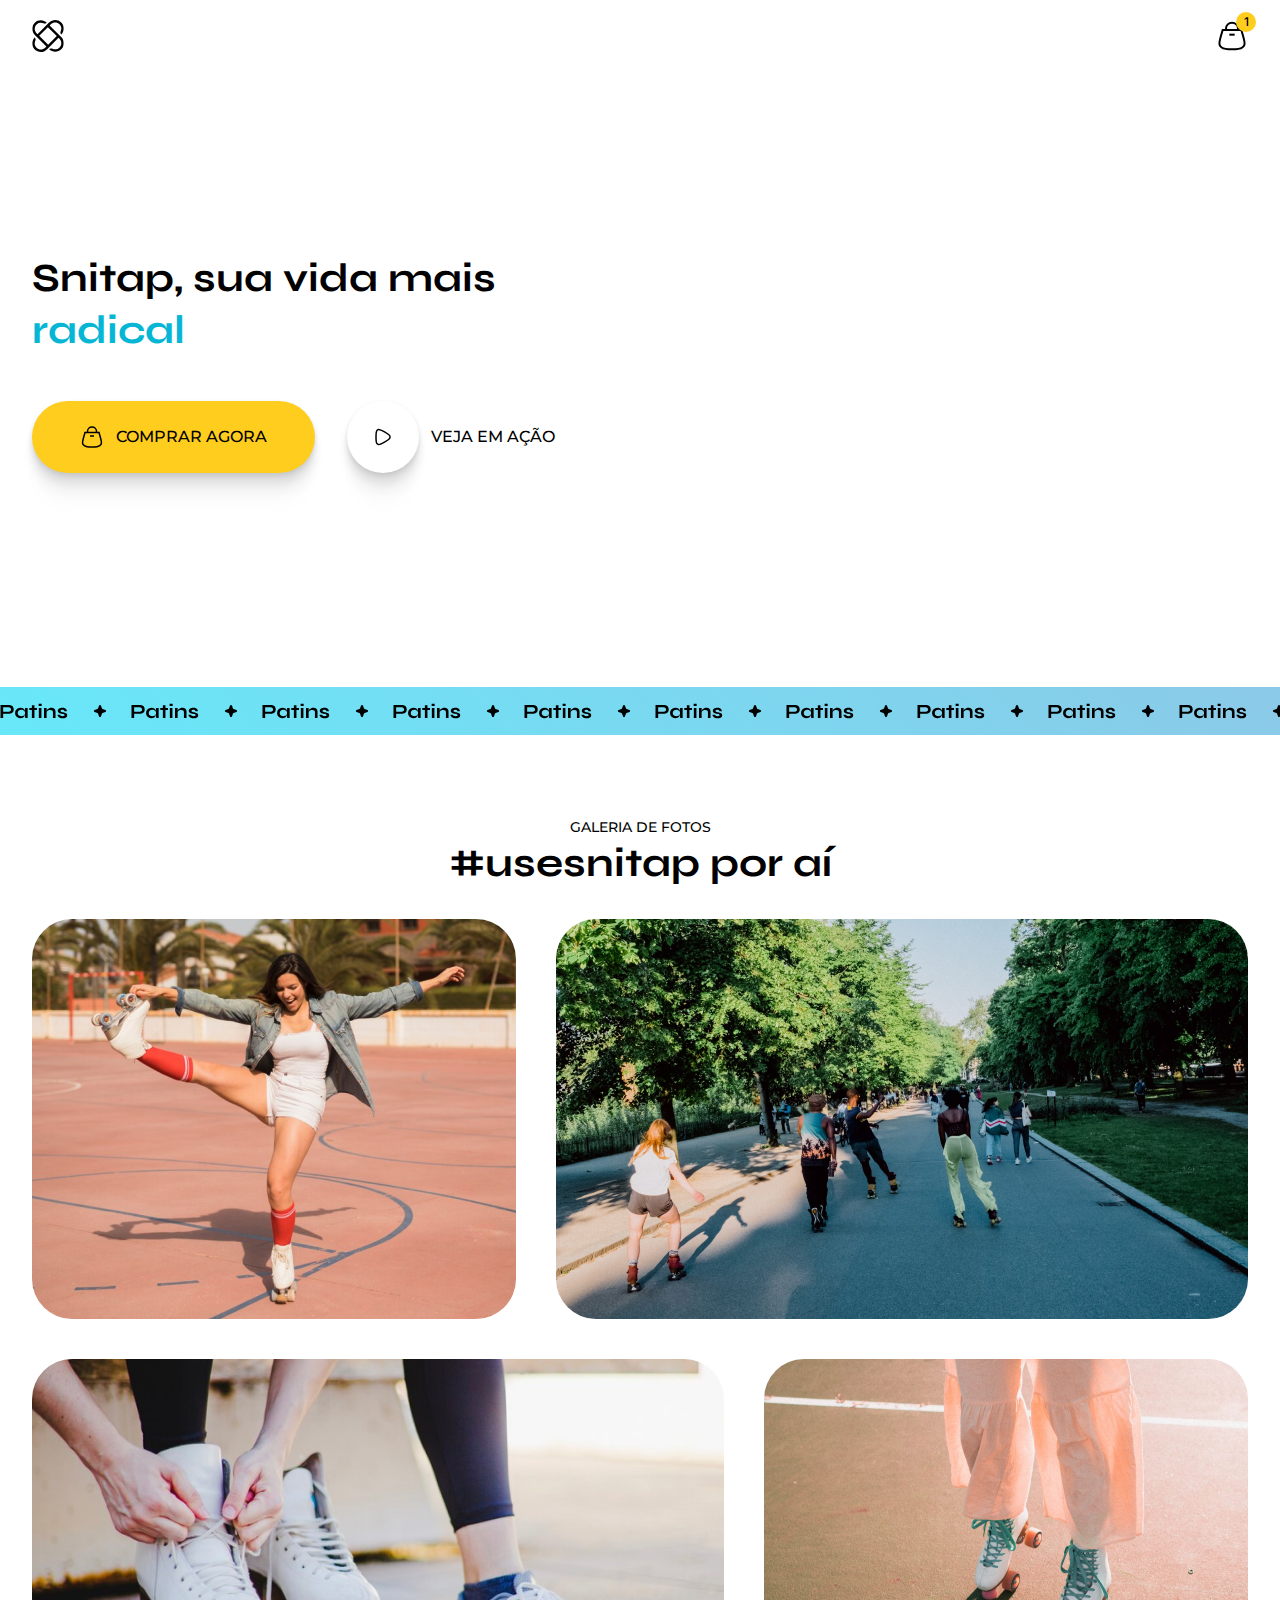
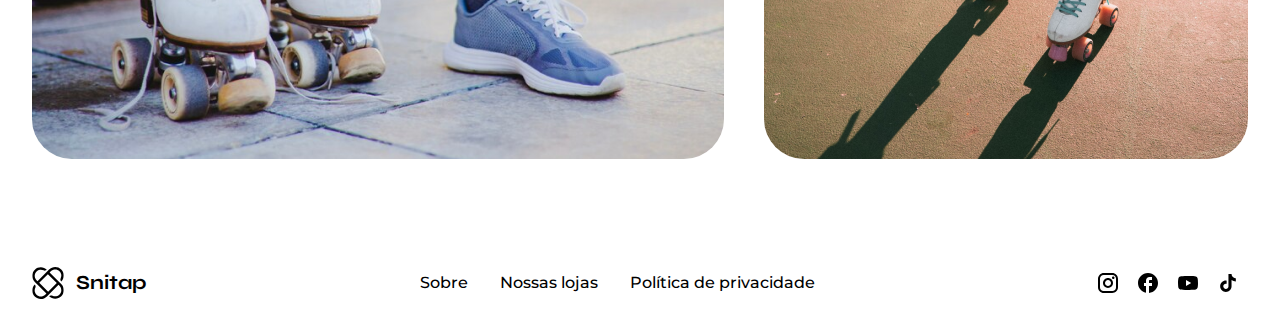
<file: index.html>
<!DOCTYPE html>
<html lang="pt-br">
<head>
    <link rel="preconnect" href="https://fonts.googleapis.com">
    <link rel="preconnect" href="https://fonts.gstatic.com" crossorigin>

    <meta charset="UTF-8">
    <meta name="viewport" content="width=device-width, initial-scale=1.0">
    <title>Snitap Patins</title>

    <link rel="stylesheet" href="styles/index.css">

    <link href="https://fonts.googleapis.com/css2?family=Inter:opsz,wght@14..32,500&family=Montserrat:wght@500&family=Syne:wght@700&display=swap" rel="stylesheet">
</head>
<body>
    <header class="top">
        <a href="#">
            <img src="./assets/logo.svg" alt="logo">
        </a>

        <a href="#">
            <img src="assets/icons/shopping-bag.svg" alt="">
            <span>1</span>
        </a>

    </header>

    <section class="hero">
        <div>
            <h1>Snitap, sua vida mais 
                <div>
                    <span>radical</span>
                    <span>divertida</span>
                    <span>saudável</span>
                    <span>radical</span>
                </div>
            </h1>

            <div class="buttons">
                <a href="#" class="button buy shadow">
                    <img src="assets/icons/shopping-bag.svg" alt="">
                    COMPRAR AGORA
                </a>

                <a href="#" class="button play">
                    <span class="shadow">
                        <img src="assets/icons/play.svg" alt="">
                    </span>
                    VEJA EM AÇÃO
                </a>
            </div>
        </div>

        <div>
            <div class="content">
                <img src="assets/hero/ellipse.svg" alt="">
                <img src="assets/hero/patins-image.png" alt="">
                <img src="assets/hero/stars-1.svg" alt="">
                <img src="assets/hero/stars-2.svg" alt="">
            </div>
        </div>
    </section>

    <section class="banner">
        <div class="scroller bg-gradient-animate">
            <div class="rolling">
                <img src="assets/banner.svg" alt="">
                <img src="assets/banner.svg" alt="">
                <img src="assets/banner.svg" alt="">
                <img src="assets/banner.svg" alt="">
                <img src="assets/banner.svg" alt="">
                <img src="assets/banner.svg" alt="">
                <img src="assets/banner.svg" alt="">
                <img src="assets/banner.svg" alt="">
                <img src="assets/banner.svg" alt="">
                <img src="assets/banner.svg" alt="">
                <img src="assets/banner.svg" alt="">
                <img src="assets/banner.svg" alt="">
                <img src="assets/banner.svg" alt="">
                <img src="assets/banner.svg" alt="">
                <img src="assets/banner.svg" alt="">
                <img src="assets/banner.svg" alt="">
                <img src="assets/banner.svg" alt="">
                <img src="assets/banner.svg" alt="">
                <img src="assets/banner.svg" alt="">
                <img src="assets/banner.svg" alt="">
                <img src="assets/banner.svg" alt="">
                <img src="assets/banner.svg" alt="">
                <img src="assets/banner.svg" alt="">
                <img src="assets/banner.svg" alt="">
                <img src="assets/banner.svg" alt="">
                <img src="assets/banner.svg" alt="">
                <img src="assets/banner.svg" alt="">
                <img src="assets/banner.svg" alt="">
                <img src="assets/banner.svg" alt="">
                <img src="assets/banner.svg" alt="">
                <img src="assets/banner.svg" alt="">
                <img src="assets/banner.svg" alt="">
                <img src="assets/banner.svg" alt="">
                <img src="assets/banner.svg" alt="">
                <img src="assets/banner.svg" alt="">
                <img src="assets/banner.svg" alt="">
                <img src="assets/banner.svg" alt="">
                <img src="assets/banner.svg" alt="">
                <img src="assets/banner.svg" alt="">
                <img src="assets/banner.svg" alt="">
                <img src="assets/banner.svg" alt="">
                <img src="assets/banner.svg" alt="">
                <img src="assets/banner.svg" alt="">
                <img src="assets/banner.svg" alt="">
                <img src="assets/banner.svg" alt="">
                <img src="assets/banner.svg" alt="">
                <img src="assets/banner.svg" alt="">
                <img src="assets/banner.svg" alt="">
                <img src="assets/banner.svg" alt="">
                <img src="assets/banner.svg" alt="">
                <img src="assets/banner.svg" alt="">
                <img src="assets/banner.svg" alt="">
                <img src="assets/banner.svg" alt="">
                <img src="assets/banner.svg" alt="">
                <img src="assets/banner.svg" alt="">
                <img src="assets/banner.svg" alt="">
                <img src="assets/banner.svg" alt="">
                <img src="assets/banner.svg" alt="">
                <img src="assets/banner.svg" alt="">
                <img src="assets/banner.svg" alt="">
                <img src="assets/banner.svg" alt="">
                <img src="assets/banner.svg" alt="">
                <img src="assets/banner.svg" alt="">
                <img src="assets/banner.svg" alt="">
                <img src="assets/banner.svg" alt="">
                <img src="assets/banner.svg" alt="">
                <img src="assets/banner.svg" alt="">
                <img src="assets/banner.svg" alt="">
                <img src="assets/banner.svg" alt="">
                <img src="assets/banner.svg" alt="">
                <img src="assets/banner.svg" alt="">
                <img src="assets/banner.svg" alt="">
                <img src="assets/banner.svg" alt="">
                <img src="assets/banner.svg" alt="">
                <img src="assets/banner.svg" alt="">
                <img src="assets/banner.svg" alt="">
                <img src="assets/banner.svg" alt="">
                <img src="assets/banner.svg" alt="">
                <img src="assets/banner.svg" alt="">
                <img src="assets/banner.svg" alt="">
                <img src="assets/banner.svg" alt="">
                <img src="assets/banner.svg" alt="">
                <img src="assets/banner.svg" alt="">
                <img src="assets/banner.svg" alt="">
                <img src="assets/banner.svg" alt="">
                <img src="assets/banner.svg" alt="">
                <img src="assets/banner.svg" alt="">
                <img src="assets/banner.svg" alt="">
                <img src="assets/banner.svg" alt="">
                <img src="assets/banner.svg" alt="">
            </div>
        </div>
    </section>

    <section class="gallery">
        <header>
            <span>GALERIA DE FOTOS</span>
            <H2>#usesnitap por aí</H2>
        </header>

        <div class="content">
            <figure>
                <img src="assets/images/01.png" alt="">
                <figcaption>
                    <img src="assets/images/person.png" alt="">
                    <span>@laviniapereira</span>
                </figcaption>
            </figure>

            <figure data-delay>
                <img src="assets/images/02.png" alt="">
                <figcaption>
                    <img src="assets/images/person.png" alt="">
                    <span>@laviniapereira</span>
                </figcaption>
            </figure>

            <figure>
                <img src="assets/images/03.png" alt="">
                <figcaption>
                    <img src="assets/images/person.png" alt="">
                    <span>@laviniapereira</span>
                </figcaption>
            </figure>

            <figure data-delay>
                <img src="assets/images/04.png" alt="">
                <figcaption>
                    <img src="assets/images/person.png" alt="">
                    <span>@laviniapereira</span>
                </figcaption>
            </figure>
        </div>
    </section>

    <footer>
        <div class="logo">
            <img src="assets/logo.svg" alt="">
            Snitap
        </div>

        <nav>
            <a href="#">Sobre</a>
            <a href="#">Nossas lojas</a>
            <a href="#">Política de privacidade</a>
        </nav>

        <div class="social-links">
            <a href="#" title="instagram">
                <img src="assets/icons/instagram.svg" alt="">
            </a>
            <a href="#" title="facebook">
                <img src="assets/icons/facebook.svg" alt="">
            </a>
            <a href="#" title="youtube">
                <img src="assets/icons/youtube.svg" alt="">
            </a>
            <a href="#" title="tiktok">
                <img src="assets/icons/tiktok.svg" alt="">
            </a>
        </div>
    </footer>
</body>
</html>
</file>
<file: styles/index.css>
@import url(./global.css);
@import url(./header.css);
@import url(./hero.css);
@import url(./banner.css);
@import url(./gallery.css);
@import url(./footer.css);
</file>
